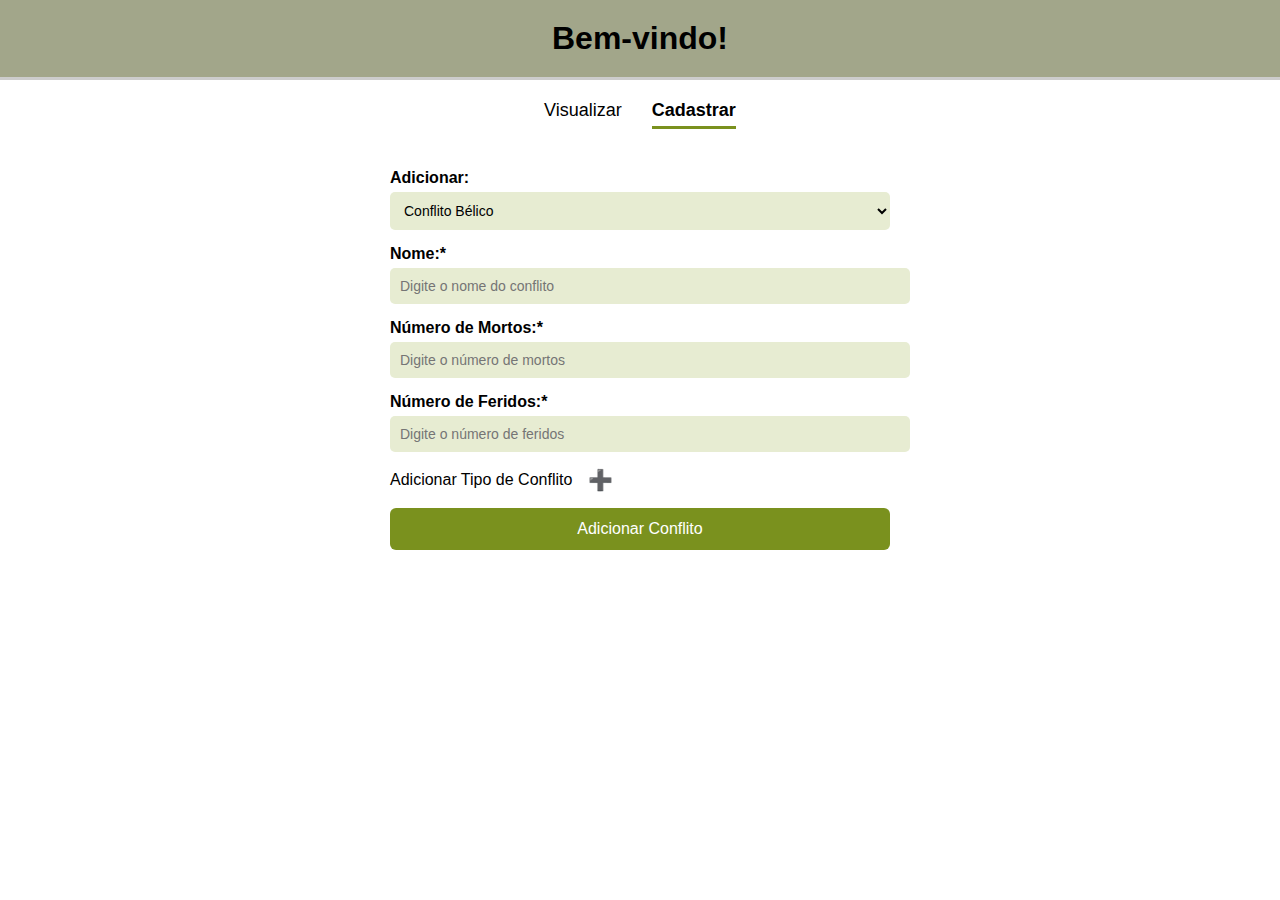
<file: frontend/src/cadastrar.html>
<!DOCTYPE html>
<html lang="pt-BR">
<head>
  <meta charset="UTF-8" />
  <title>Cadastrar Conflito</title>
  <link rel="stylesheet" href="css/cadastrar.css" />
</head>
<body>
  <header>
    <h1>Bem-vindo!</h1>
  </header>

  <nav>
    <a href="index.html">Visualizar</a>
    <a href="cadastrar.html" class="active">Cadastrar</a>
  </nav>

  <main class="form-container">
    <div class="form-group">
      <label for="tipo">Adicionar:</label>
      <select id="tipo">
        <option>Conflito Bélico</option>
      </select>
    </div>

    <div class="form-group">
      <label for="nome">Nome:*</label>
      <input type="text" id="nome" placeholder="Digite o nome do conflito" />
    </div>

    <div class="form-group">
      <label for="mortos">Número de Mortos:*</label>
      <input type="number" id="mortos" placeholder="Digite o número de mortos" />
    </div>

    <div class="form-group">
      <label for="feridos">Número de Feridos:*</label>
      <input type="number" id="feridos" placeholder="Digite o número de feridos" />
    </div>

    <div class="form-group adicionar-tipo">
      <span>Adicionar Tipo de Conflito</span>
      <button onclick="adicionarTipo()">&#x2795;</button>
    </div>

    <button class="submit-btn" onclick="adicionarConflito()">Adicionar Conflito</button>
  </main>

  <script src="js/cadastrar.js"></script>
</body>
</html>
</file>
<file: frontend/src/css/cadastrar.css>
body {
  margin: 0;
  font-family: Arial, sans-serif;
  background-color: white;
}

header {
  background-color: #a2a68a;
  padding: 20px;
  text-align: center;
  border-bottom: 3px solid #ccc;
}

h1 {
  margin: 0;
}

nav {
  display: flex;
  justify-content: center;
  gap: 30px;
  margin: 20px 0;
}

nav a {
  text-decoration: none;
  color: black;
  font-size: 18px;
  padding-bottom: 5px;
}

nav a.active {
  font-weight: bold;
  border-bottom: 3px solid #7a911e;
}

.form-container {
  max-width: 500px;
  margin: auto;
  padding: 20px;
}

.form-group {
  margin-bottom: 15px;
}

label {
  display: block;
  margin-bottom: 5px;
  font-weight: bold;
}

input, select {
  width: 100%;
  padding: 10px;
  background-color: #e7ecd2;
  border: none;
  border-radius: 5px;
  font-size: 14px;
}

.adicionar-tipo {
  display: flex;
  align-items: center;
  gap: 10px;
}

.adicionar-tipo button {
  background: none;
  border: none;
  font-size: 20px;
  cursor: pointer;
  color: #333;
}

.submit-btn {
  width: 100%;
  padding: 12px;
  background-color: #7a911e;
  color: white;
  border: none;
  border-radius: 6px;
  font-size: 16px;
  cursor: pointer;
}

.submit-btn:hover {
  background-color: #667a1a;
}
</file>
